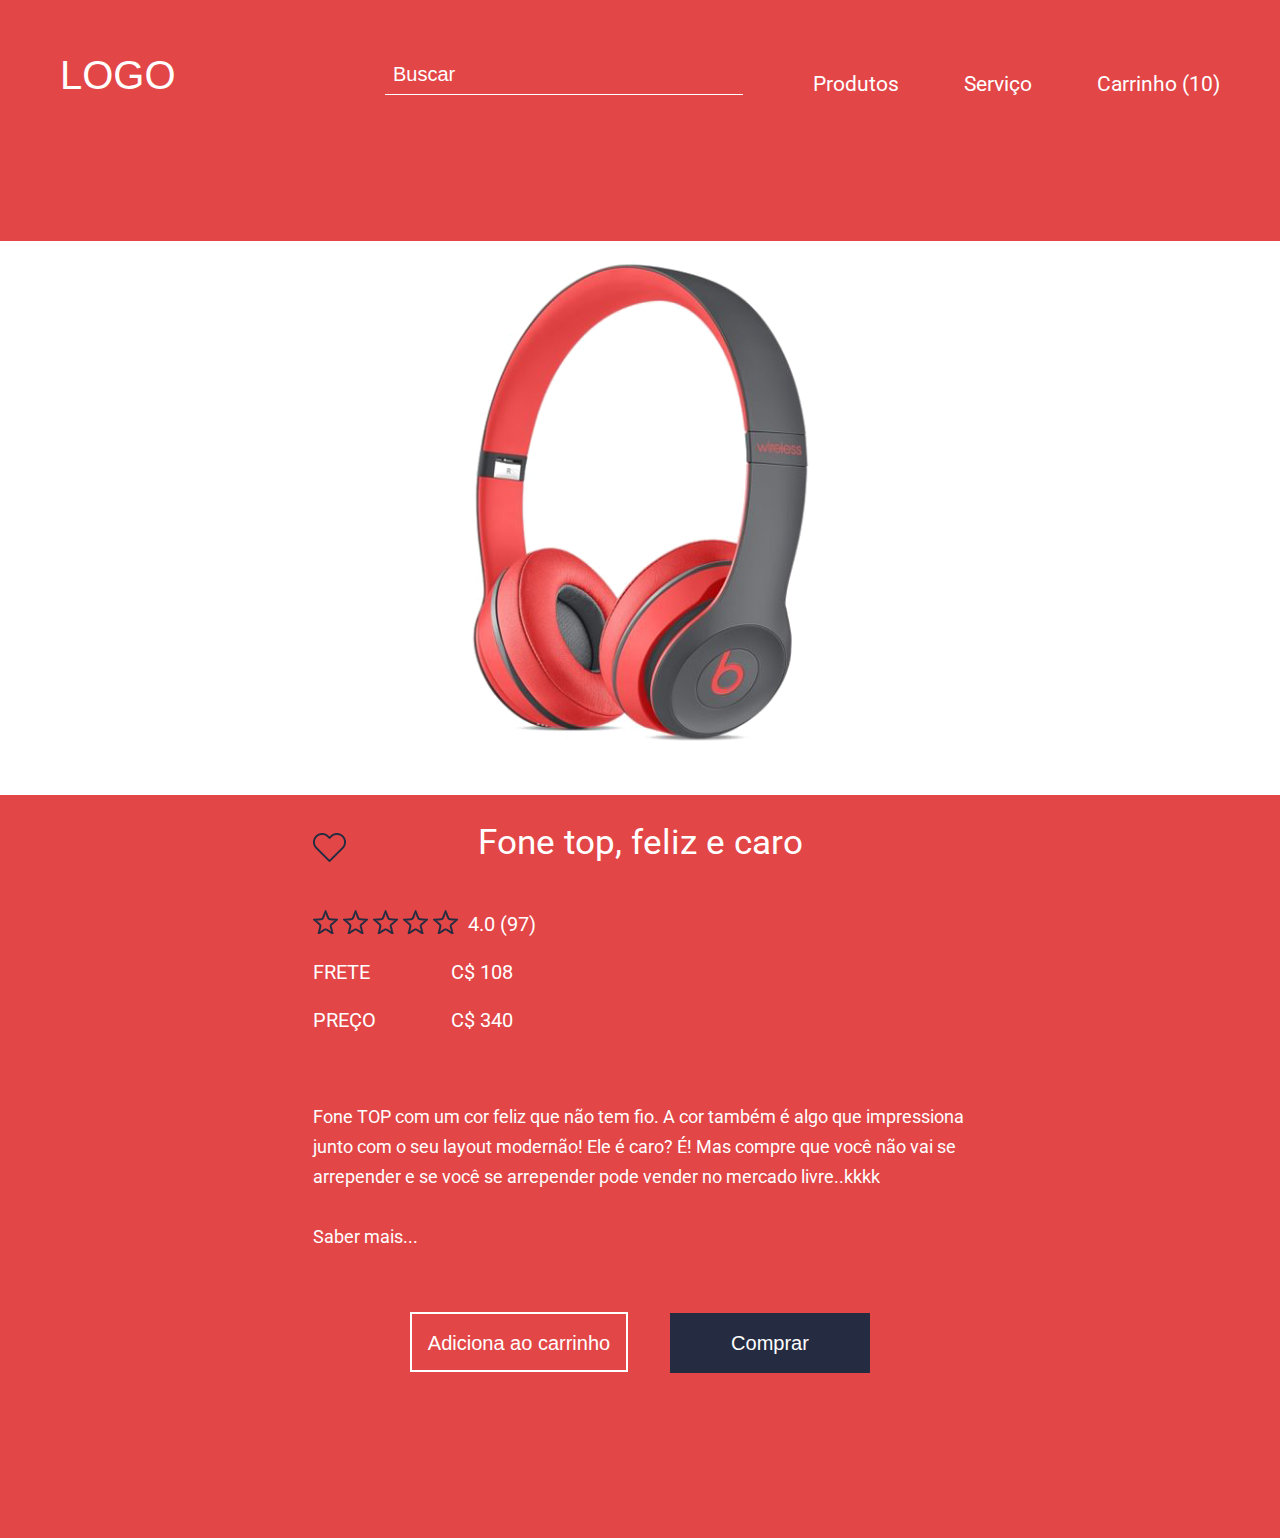
<file: index.html>
<!DOCTYPE html>
<html>
  <head>
    <meta charset="utf-8" />
    <meta name="viewport" content="width=device-width, initial-scale=1.0" />
    <title>Loja de fone</title>

    <link
      href="https://fonts.googleapis.com/css?family=Roboto:300i,400,700"
      rel="stylesheet"
    />
    <link rel="stylesheet" href="css/reset.css" />
    <link rel="stylesheet" href="css/base.css" />
    <link rel="stylesheet" href="css/container-store.css" />
    <link rel="stylesheet" href="css/header-store.css" />
    <link rel="stylesheet" href="css/input-search.css" />
    <link rel="stylesheet" href="css/photo-product.css" />
    <link rel="stylesheet" href="css/wrap-product.css" />
    <link rel="stylesheet" href="css/description-product.css" />
    <link rel="stylesheet" href="css/button-store.css" />
  </head>

  <body>
    <div class="container-store">
      <header class="header-store">
        <h1 class="title">Logo</h1>

        <nav class="navigation">
          <form class="input-search">
            <input class="content" type="search" placeholder="Buscar" /><!--

            --><input
              class="icon -open -active"
              type="image"
              src="img/search.svg"
            /><!--
            --><input class="icon -close" type="image" src="img/close.svg" />
          </form>

          <ul id="menu" class="list">
            <li class="item -menu"><a href="#menu" class="menu">Menu</a></li>
            <li class="item">
              <a class="action" href="#">Produtos</a>
            </li>
            <li class="item">
              <a class="action" href="#">Serviço</a>
            </li>
            <li class="item -last">
              <a class="action" href="#">Carrinho (10)</a>
            </li>
          </ul>
        </nav>
      </header>

      <figure class="photo-product">
        <img class="photo" src="img/fone.png" alt="Fone de ouvido" />
      </figure>

      <section class="wrap-product">
        <dl class="description-product">
          <dt class="title">Fone top, feliz e caro</dt>
          <dd class="item -heart">
            <img class="icon" src="img/heart.png" alt="like" />
            <img class="icon -active" src="img/heart-active.png" alt="like" />
          </dd>
          <dd class="item -star">
            <ol>
              <li class="star">
                <img class="icon" src="img/star.png" alt="estrela" />
                <img
                  class="icon -active"
                  src="img/star-active.png"
                  alt="estrela"
                />
              </li>

              <li class="star">
                <img class="icon" src="img/star.png" alt="estrela" />
                <img
                  class="icon -active"
                  src="img/star-active.png"
                  alt="estrela"
                />
              </li>

              <li class="star">
                <img class="icon" src="img/star.png" alt="estrela" />
                <img
                  class="icon -active"
                  src="img/star-active.png"
                  alt="estrela"
                />
              </li>

              <li class="star">
                <img class="icon" src="img/star.png" alt="estrela" />
                <img
                  class="icon -active"
                  src="img/star-active.png"
                  alt="estrela"
                />
              </li>

              <li class="star">
                <img class="icon" src="img/star.png" alt="estrela" />
                <img
                  class="icon -active"
                  src="img/star-active.png"
                  alt="estrela"
                />
              </li>
            </ol>
          </dd>
          <dd class="item -number">4.0 (97)</dd>
          <dd class="item -info">
            <strong class="contrast">Frete</strong> C$ 108
          </dd>
          <dd class="item -info -last">
            <strong class="contrast">Preço</strong> C$ 340
          </dd>
          <dd class="text">
            Fone TOP com um cor feliz que não tem fio. A cor também é algo que
            impressiona junto com o seu layout modernão! Ele é caro? É! Mas
            compre que você não vai se arrepender e se você se arrepender pode
            vender no mercado livre..kkkk
          </dd>
          <dd class="text -more">
            <a class="action" href="#">Saber mais...</a>
          </dd>
        </dl>

        <div class="buttons">
          <button class="button-store -second">Adiciona ao carrinho</button>

          <a class="button-store" href="comprar.html">Comprar</a>
        </div>
      </section>
    </div>

    <script src="js/header-store.js"></script>
    <script src="js/input-search.js"></script>
    <script src="js/description-product.js"></script>
    <script src="js/home.js"></script>
  </body>
</html>
</file>
<file: css/base.css>
html,
body {
  height: 100%;
}

body {
  background-color: #252a34;
  background-image: linear-gradient(to bottom, #ff2e63, #252a34);
}

@media (max-width: 355px) {
  body {
    overflow-x: hidden;
  }
}
</file>
<file: css/container-store.css>
.container-store {
  box-sizing: border-box;
  background-color: #e24647;
  width: 90%;
  max-width: 1330px;
  padding: 55px 60px 165px 0;
  position: absolute;
  top: 50%;
  left: 50%;
  transform: translateX(-50%) translateY(-50%);
}

@media (max-width: 1472px), (max-height: 952px) {
  .container-store {
    position: static;
    transform: none;
    width: 100%;
    max-width: 100%;
  }
}

@media (max-width: 1310px) {
  .container-store {
    padding-right: 0;
  }
}

@media (max-height: 952px) {
  .container-store {
    max-width: 1330px;
    margin-left: auto;
    margin-right: auto;
  }
}
</file>
<file: css/header-store.css>
.header-store {
  color: #fff;
  overflow: hidden;
  margin-bottom: 138px;
  padding-left: 60px;
  box-sizing: border-box;
}

.header-store > .title {
  font-size: 40px;
  font-family: Arial, "Roboto", sans-serif;
  text-transform: uppercase;
  float: left;
  cursor: pointer;
}

.header-store > .navigation {
  font-size: 21px;
  font-family: "Segoe UI", "Roboto", sans-serif;
  float: right;
}

.header-store .list {
  display: inline;
}

.header-store .item {
  display: inline-block;
  margin-right: 60px;
  padding-bottom: 8px;
}

.header-store .item.-menu {
  display: none;
}

.header-store .item.-last {
  margin-right: 0;
}

.header-store .action {
  text-decoration: none;
  color: inherit;
  position: relative;
}

.header-store .action::after {
  content: "";
  height: 1px;
  width: 100%;
  background-color: #fff;
  position: absolute;
  bottom: 0;
  left: 0;
  opacity: 0;
  transform: scaleX(0);
  transform-origin: center left;
  transition: transform 200ms linear;
}

.header-store .action:hover::after {
  opacity: 1;
  transform: scaleX(1);
}

@media (max-width: 1310px) {
  .header-store {
    padding-right: 60px;
  }
}

@media (max-width: 1235px) {
  .header-store {
    margin-bottom: 70px;
  }

  .header-store > .title {
    float: none;
    text-align: center;
    margin-bottom: 20px;
  }

  .header-store > .navigation {
    float: none;
    text-align: center;
  }
}

@media (max-width: 970px) {
  .header-store {
    padding-left: 30px;
    padding-right: 30px;
  }
}

@media (max-width: 530px) {
  .header-store .item {
    margin-right: 30px;
  }
}

@media (max-width: 465px) {
  .header-store .item {
    margin-right: 15px;
  }
}

@media (max-width: 420px) {
  .header-store {
    padding-left: 10px;
    padding-right: 10px;
  }
  .header-store .item {
    margin-right: 5px;
  }
}

@media (max-width: 335px) {
  .header-store .list {
    background: #fff;
    color: #000;
    width: 100vw;
    padding: 40px 0 20px;
    position: absolute;
    top: 0;
    right: 0;
    transform: translateX(100%);
    transition: transform 300ms linear;
  }

  .header-store .list.-active {
    transform: translateX(0);
  }

  .header-store .list.-active .item.-menu {
    transform: translateX(0);
    transition: none;
    background-image: url(../img/close.svg);
  }

  .header-store .item.-menu {
    background: url(../img/menu.svg) #fff no-repeat center;
    box-sizing: border-box;
    cursor: pointer;
    display: block;
    height: 40px;
    width: 40px;
    margin: 0;
    position: absolute;
    top: 0;
    left: 0;
    text-indent: -9999px; /*esconder o texto "menu"*/
    transform: translateX(-100%);
    transition: transform 400ms 100ms linear;
  }

  .header-store .item {
    display: block;
  }
}
</file>
<file: css/input-search.css>
.input-search {
  display: inline-block;
}
.input-search > .content {
  width: 358px;
  background-color: transparent;
  border: none;
  border-bottom: 1px solid #fff;
  color: inherit;
  font-family: Arial, "Roboto", sans-serif;
  font-size: 20px;
  margin-right: 65px;
  padding: 8px;
  vertical-align: bottom;
}

.input-search > .content::placeholder {
  color: inherit;
}

.input-search > .icon {
  display: none;
}

@media (max-width: 970px) {
  .input-search {
    position: absolute;
    top: 0;
    left: 0;
    transform: translateX(calc(-100% + 40px));
    transition: transform 200ms linear;
  }

  .input-search.-active {
    transition: transform 200ms linear;
    transform: translateX(0);
  }

  .input-search > .content {
    background-color: #fff;
    color: #000;
    margin-right: 0;
    vertical-align: middle;
    border-bottom: none;
  }

  .input-search > .icon {
    background-color: #fff;
    display: none;
    height: 40px;
    width: 40px;
    padding: 8px;
    box-sizing: border-box;
    vertical-align: middle;
  }

  .input-search > .icon.-active {
    display: inline-block;
  }
}

@media (max-width: 400px) {
  .input-search > .content {
    width: 70vw;
  }
}
</file>
<file: css/photo-product.css>
.photo-product {
  display: inline-block; /* "float: left;" também funciona */
  background-color: #fff;
  height: 554px;
  vertical-align: middle;
  border-top-right-radius: 150px;
  border-bottom-right-radius: 150px;
  margin-right: 150px;
  padding-left: 100px;
  position: relative;
}

.photo-product::before {
  content: "";
  position: absolute;
  left: 0;
  background-color: #fff;
  height: 100%;
  width: 100%;
  z-index: -1;
  transform: translateX(-100%);
  box-shadow: inset 0 0 10px 0 rgba(50, 50, 50, 0.36);
}

@media (max-width: 1325px) {
  .photo-product {
    margin-right: 135px;
  }
}

@media (max-width: 1310px) {
  .photo-product {
    display: block;
    margin-right: 0;
    border-radius: 0;
    text-align: center;
    margin-bottom: 30px;
    padding-left: 0;
  }
}

@media (max-width: 560px) {
  .photo-product {
    height: auto;
  }

  .photo-product > .photo {
    width: 100%;
  }
}
</file>
<file: css/wrap-product.css>
.wrap-product {
  display: inline-block; /*transforma o elemento em um conteúdo posicionando-o ao lado da imagem com float*/
  width: 454px;
  vertical-align: middle;
  position: relative;
}

.wrap-product > .buttons {
  position: absolute;
  bottom: 0;
  transform: translateY(calc(100% + 98px));
  width: 100%;
}

.wrap-product > .buttons > .button-store {
  float: right;
}

.wrap-product > .buttons > .button-store.-second {
  float: left;
}

@media (max-width: 1310px) {
  .wrap-product {
    width: 100%;
  }

  .wrap-product > .buttons {
    position: static;
    width: 100%;
    margin-right: auto;
    margin-left: auto;
    text-align: center;
    transform: none;
  }

  .wrap-product > .buttons > .button-store,
  .wrap-product > .buttons > .button-store.-second {
    float: none;
  }
}
</file>
<file: css/description-product.css>
.description-product {
  font-family: "Roboto", sans-serif;
  color: #fff;
  position: relative;
}

.description-product > .title {
  font-size: 25px;
  margin-bottom: 50px;
}

.description-product > .item {
  font-size: 20px;
  margin-bottom: 28px;
}

.description-product > .item.-heart {
  position: absolute;
  left: -47px;
  top: 8px;
  transform: translateX(-100%);
  cursor: pointer;
  width: 33px;
  height: 29px;
}

.description-product > .item.-star {
  margin-bottom: 10px;
  cursor: pointer;
}

.description-product .icon {
  transition: transform 50ms linear;
}

.description-product .icon:hover {
  transform: scale(1.1);
}

.description-product .icon.-active {
  display: none;
}

.description-product > .item.-active .icon {
  display: none;
}

.description-product > .item.-active .icon.-active {
  display: block;
}

.description-product .star {
  display: inline-block;
}

.description-product .star.-active > .icon {
  display: none;
}

.description-product .star.-active > .-active {
  display: block;
}

.description-product > .item.-star + .item {
  margin-left: 7px;
}

.description-product > .item.-info {
  width: 200px;
  text-align: right;
}

.description-product > .item.-last {
  margin-bottom: 72px;
}

.description-product .contrast {
  text-transform: uppercase;
  float: left;
}

.description-product > .text {
  font-size: 18px;
  line-height: 30px;
  margin-bottom: 30px;
}

.description-product > .text.-more {
  margin-bottom: 0;
}

.description-product .action {
  color: inherit;
  text-decoration: none;
}

@media (max-width: 1310px) {
  .description-product {
    width: 50%;
    min-width: 655px;
    margin: 0 auto 60px;
  }

  .description-product > .title {
    font-size: 35px;
    text-align: center;
  }

  .description-product > .item.-number {
    padding-top: 4px;
  }

  .description-product > .item.-star {
    float: left;
    margin-right: 10px;
  }

  .description-product > .item.-heart {
    left: auto;
    transform: none;
  }
}

@media (max-width: 720px) {
  .description-product {
    width: 90%;
    min-width: auto;
  }
}

@media (max-width: 475px){
  .description-product > .item.-heart {
    position: static;
  }
}
</file>
<file: css/button-store.css>
.button-store {
  display: inline-block;
  box-sizing: border-box;
  background-color: #252c41;
  font-size: 20px;
  color: #fff;
  font-family: Arial, "Roboto", sans-serif;
  width: 200px;
  height: 60px;
  line-height: 3;
  margin-right: 0;
  text-align: center;
  text-decoration: none;
  cursor: pointer;
  transition: all 300ms linear;
}

.button-store:hover,
.button-store:focus {
  background-color: #fff;
  color: #e24647;
}

.button-store:active {
  transform: scale(0.9);
}

.button-store.-second {
  background-color: transparent;
  border: 2px solid #fff;
  width: 218px;
  line-height: 56px; /*conteúdo menor (56px) devido ao box-sizing*/
}

.button-store.-second:hover,
.button-store.-second:focus {
  color: #e24647;
  background-color: #fff;
}

.button-store > button,
.button-store > a {
  font-size: inherit;
  background-color: inherit;
  border: none;
  color: inherit;
  text-decoration: none;
}

@media (max-width: 1310px) {
  .button-store.-second {
    margin-right: 38px;
  }
}

@media (max-width: 500px) {
  .button-store.-second {
    margin-right: 20px;
  }
}

@media (max-width: 470px) {
  .button-store,
  .button-store.-second {
    display: block;
    width: 90%;
    margin-right: auto;
    margin-left: auto;
  }

  .button-store.-second {
    margin-bottom: 20px;
  }
}
</file>
